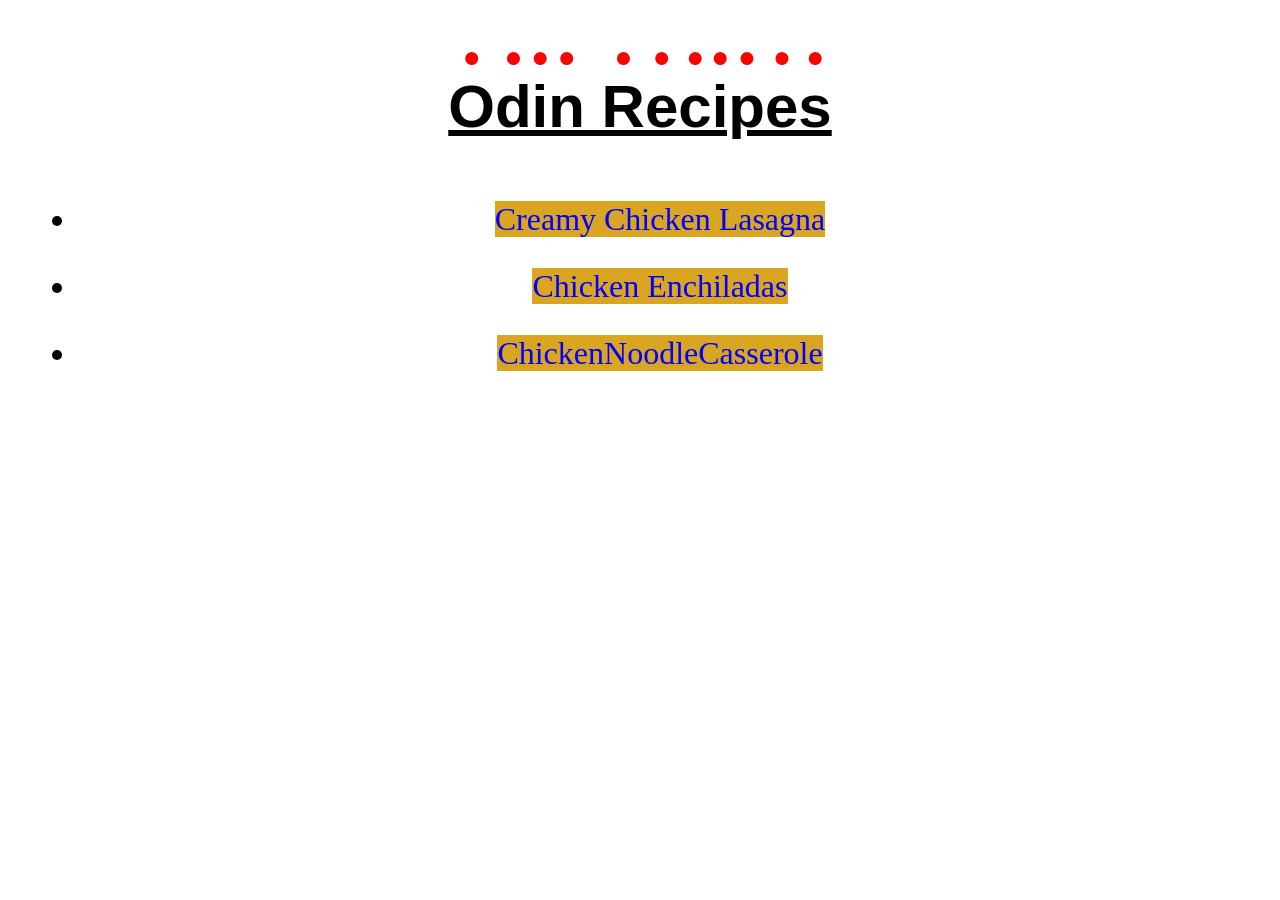
<file: index.html>
<!DOCTYPE html>
<html lang="en">

<head>
    <meta charset="UTF-8">
    <meta name="viewport" content="width=device-width, initial-scale=1.0">
    <title>Odin Recipes</title>
    <link rel="stylesheet" type="text/css" href="style.css">
</head>

<body>
    <h1>Odin Recipes</h1>
    <ul>
        <li>
            <a href="recipes/lasagna.html">Creamy Chicken Lasagna</a>
        </li>
        <li>
            <a href="recipes/ChickenEnchiladas.html">Chicken Enchiladas</a>
        </li>
        <li>
            <a href="recipes/ChickenNoodleCasserole.html">ChickenNoodleCasserole</a>
        </li>
    </ul>

</body>

</html>
</file>
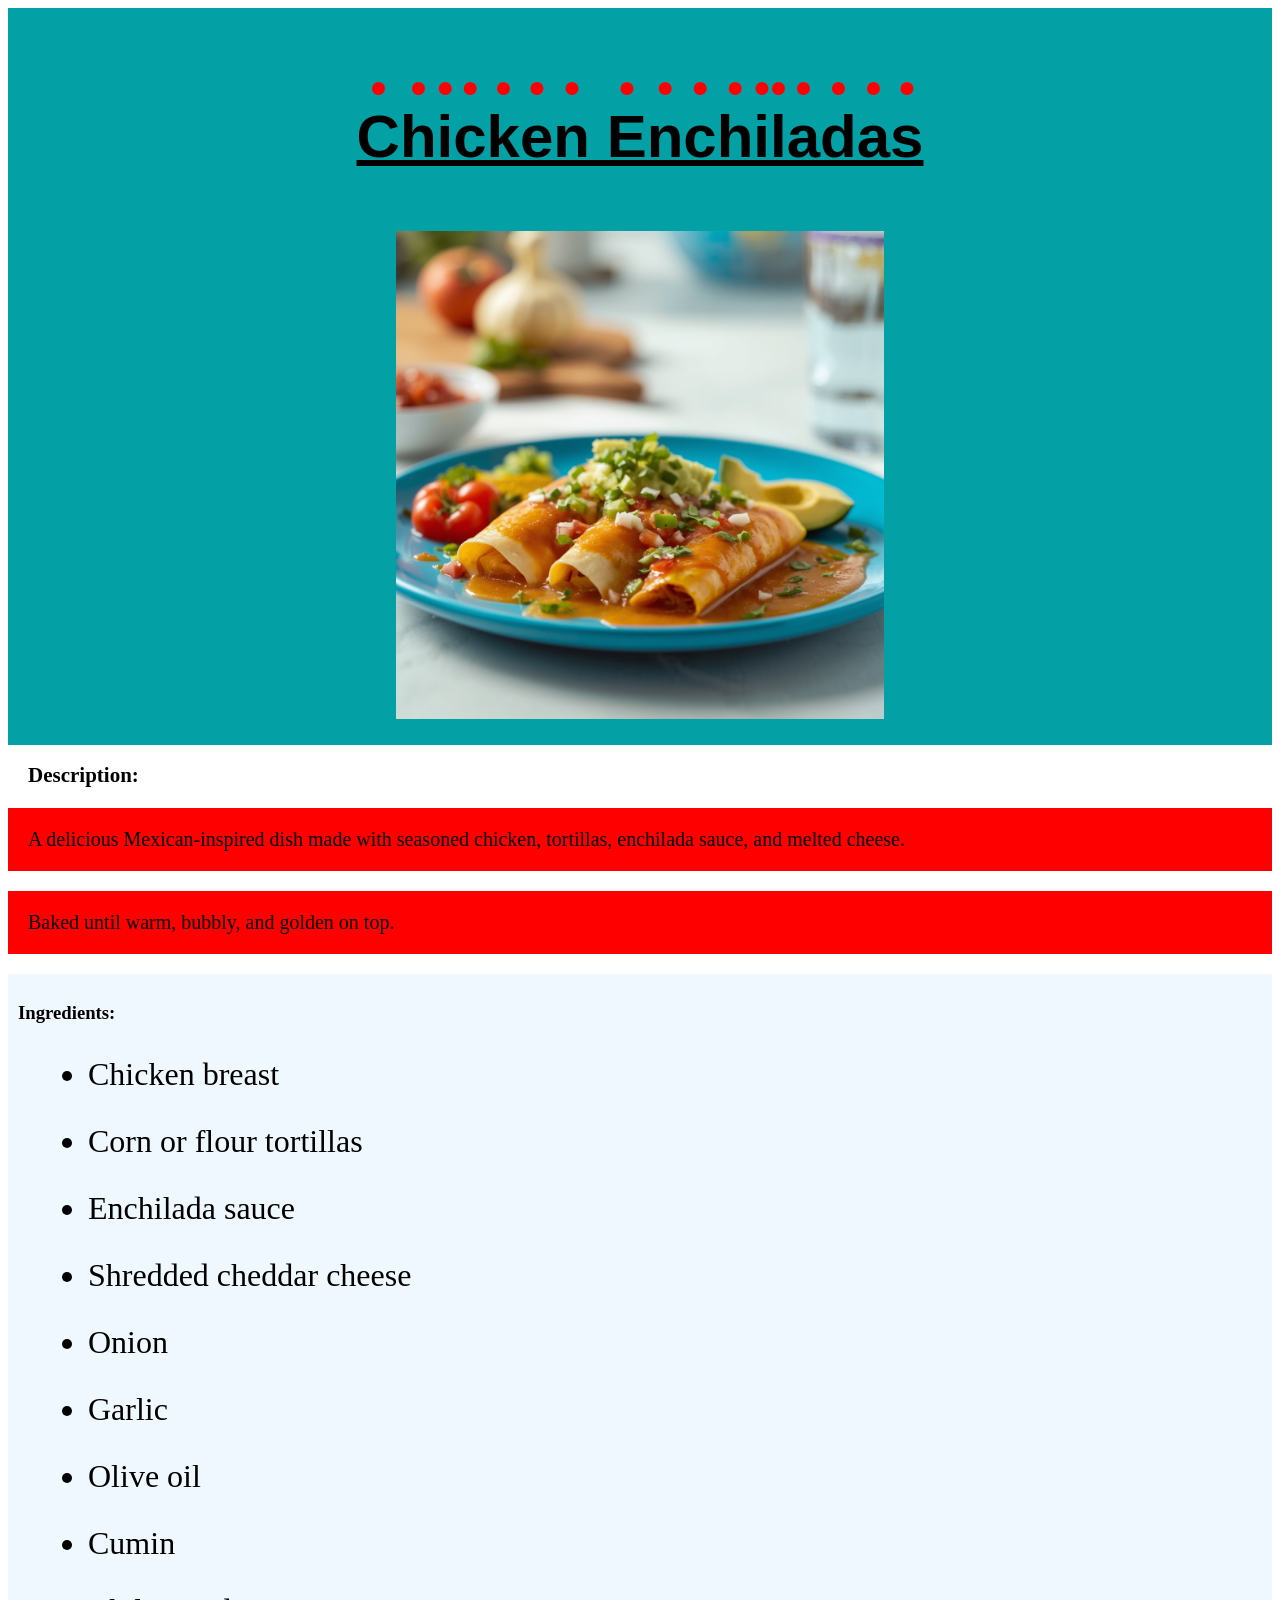
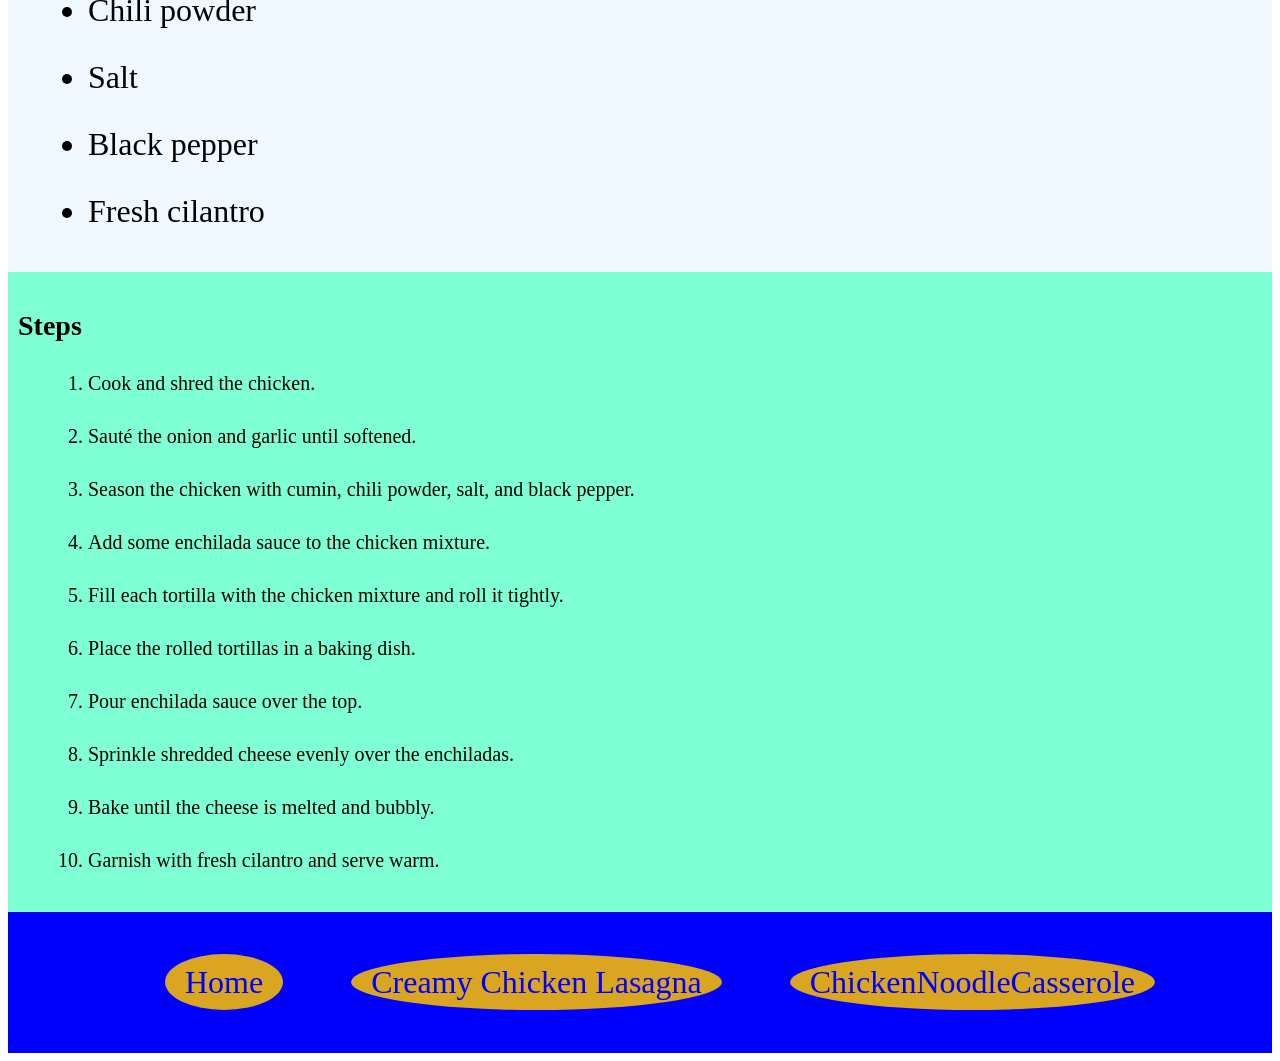
<file: recipes/ChickenEnchiladas.html>
<!DOCTYPE html>
<html lang="en">

<head>
    <meta charset="UTF-8">
    <meta name="viewport" content="width=device-width, initial-scale=1.0">
    <title>Chicken Enchiladas</title>
    <link rel="stylesheet" href="../style.css">
</head>

<body>
    <div class="heading">
        <h1>
            Chicken Enchiladas
        </h1>
        <img src="../images/ChickenEnchiladas.png" alt="Image of Chicken Enchiladas">
    </div>
    <div class="description">
        <h2>
            Description:
        </h2>
        <p>A delicious Mexican-inspired dish made with seasoned chicken, tortillas, enchilada sauce, and melted cheese.
        </p>
        <p>Baked until warm, bubbly, and golden on top.</p>
    </div>
    <div class="ingredients">
        <h3>Ingredients:</h3>
        <ul>
            <li>Chicken breast</li>
            <li>Corn or flour tortillas</li>
            <li>Enchilada sauce</li>
            <li>Shredded cheddar cheese</li>
            <li>Onion</li>
            <li>Garlic</li>
            <li>Olive oil</li>
            <li>Cumin</li>
            <li>Chili powder</li>
            <li>Salt</li>
            <li>Black pepper</li>
            <li>Fresh cilantro</li>
        </ul>
    </div>
    <div class="steps">
        <h3>Steps</h3>
        <ol>
            <li>Cook and shred the chicken.</li>
            <li>Sauté the onion and garlic until softened.</li>
            <li>Season the chicken with cumin, chili powder, salt, and black pepper.</li>
            <li>Add some enchilada sauce to the chicken mixture.</li>
            <li>Fill each tortilla with the chicken mixture and roll it tightly.</li>
            <li>Place the rolled tortillas in a baking dish.</li>
            <li>Pour enchilada sauce over the top.</li>
            <li>Sprinkle shredded cheese evenly over the enchiladas.</li>
            <li>Bake until the cheese is melted and bubbly.</li>
            <li>Garnish with fresh cilantro and serve warm.</li>
        </ol>
    </div>

</body>
<footer>
    <ul>
        <li>
            <a href="../index.html">Home</a>
        </li>
        <li>
            <a href="lasagna.html">Creamy Chicken Lasagna</a>
        </li>
        <li>
            <a href="ChickenNoodleCasserole.html">ChickenNoodleCasserole</a>
        </li>
    </ul>
</footer>

</html>
</file>
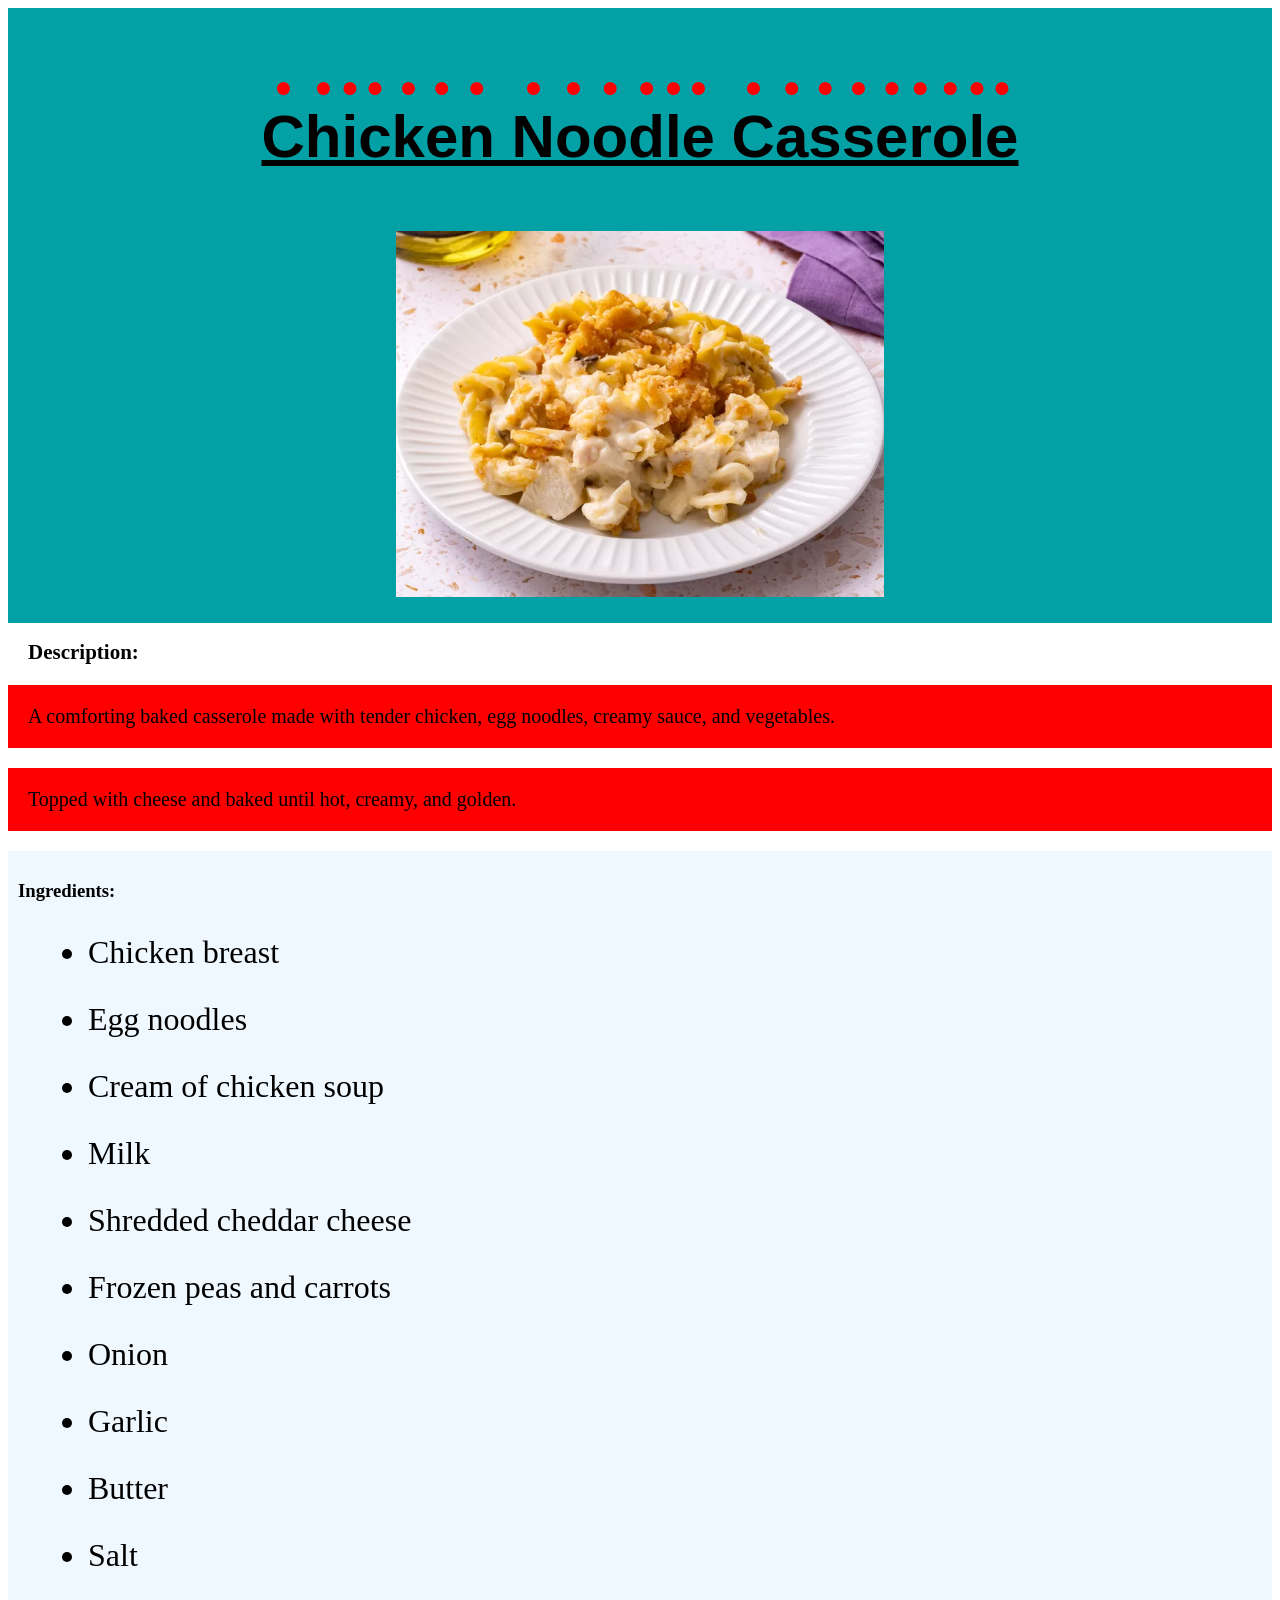
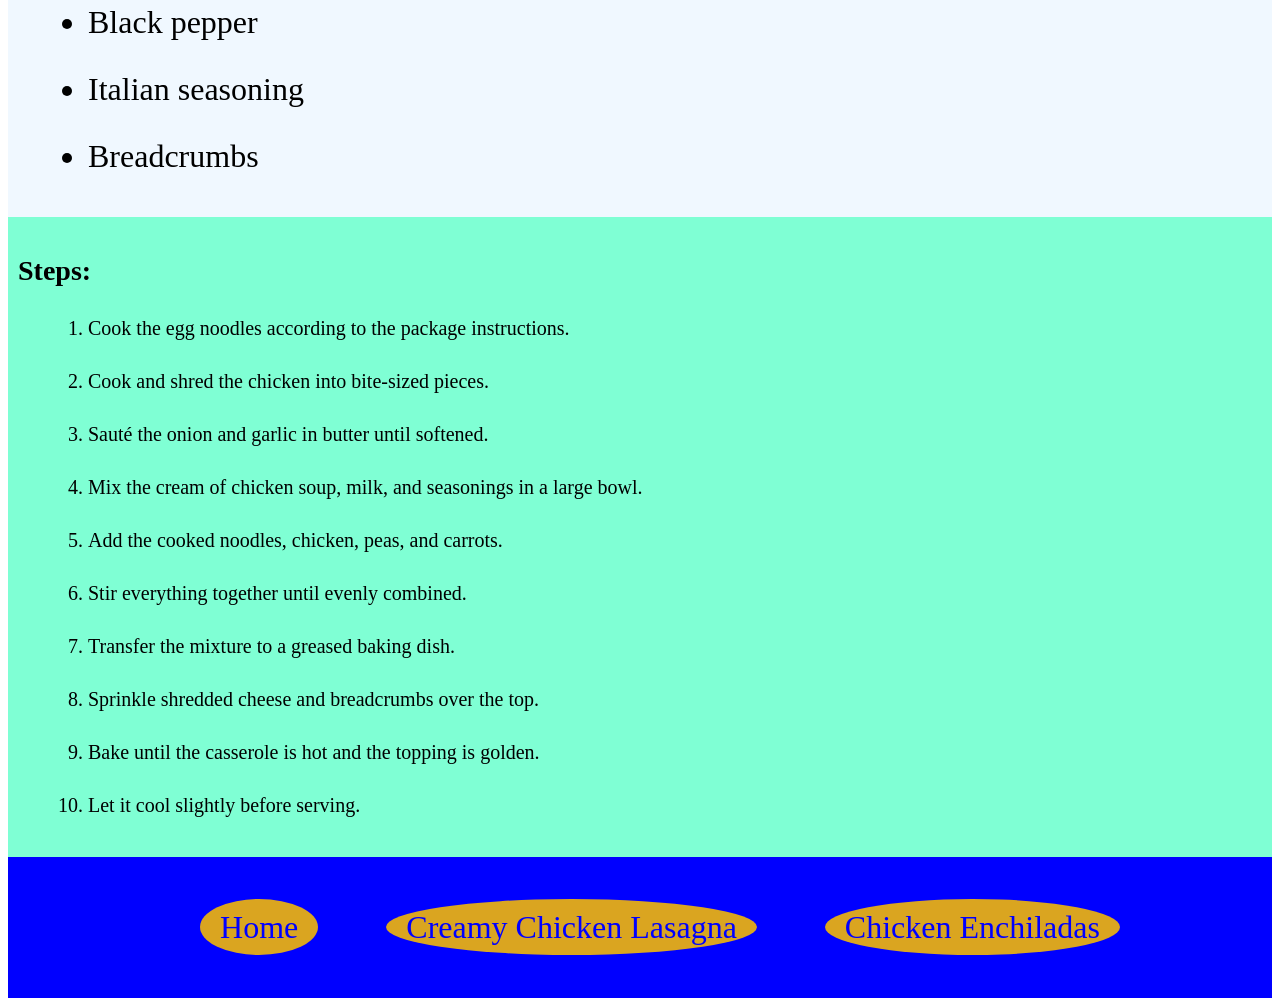
<file: recipes/ChickenNoodleCasserole.html>
<!DOCTYPE html>
<html lang="en">

<head>
    <meta charset="UTF-8">
    <meta name="viewport" content="width=device-width, initial-scale=1.0">
    <title>Chicken Noodle Casserole</title>
    <link rel="stylesheet" href="../style.css">
</head>

<body>
    <div class="heading">
        <h1>
            Chicken Noodle Casserole
        </h1>
        <img src="../images/fff.webp" alt="Image of Chicken Noodle Casserole">
    </div>
    <div class="description">
        <h2>
            Description:
        </h2>
        <p>A comforting baked casserole made with tender chicken, egg noodles, creamy sauce, and vegetables.</p>
        <p>Topped with cheese and baked until hot, creamy, and golden.</p>
    </div>
    <div class="ingredients">
        <h3>
            Ingredients:
        </h3>
        <ul>
            <li>Chicken breast</li>
            <li>Egg noodles</li>
            <li>Cream of chicken soup</li>
            <li>Milk</li>
            <li>Shredded cheddar cheese</li>
            <li>Frozen peas and carrots</li>
            <li>Onion</li>
            <li>Garlic</li>
            <li>Butter</li>
            <li>Salt</li>
            <li>Black pepper</li>
            <li>Italian seasoning</li>
            <li>Breadcrumbs</li>
        </ul>
    </div>
    <div class="steps">
        <h3>
            Steps:
        </h3>
        <ol>
            <li>Cook the egg noodles according to the package instructions.</li>
            <li>Cook and shred the chicken into bite-sized pieces.</li>
            <li>Sauté the onion and garlic in butter until softened.</li>
            <li>Mix the cream of chicken soup, milk, and seasonings in a large bowl.</li>
            <li>Add the cooked noodles, chicken, peas, and carrots.</li>
            <li>Stir everything together until evenly combined.</li>
            <li>Transfer the mixture to a greased baking dish.</li>
            <li>Sprinkle shredded cheese and breadcrumbs over the top.</li>
            <li>Bake until the casserole is hot and the topping is golden.</li>
            <li>Let it cool slightly before serving.</li>
        </ol>
    </div>
</body>
<footer>
    <ul>
        <li>
            <a href="../index.html">Home</a>
        </li>
        <li>
            <a href="lasagna.html">Creamy Chicken Lasagna</a>
        </li>
        <li>
            <a href="ChickenEnchiladas.html">Chicken Enchiladas</a>
        </li>
    </ul>
</footer>

</html>
</file>
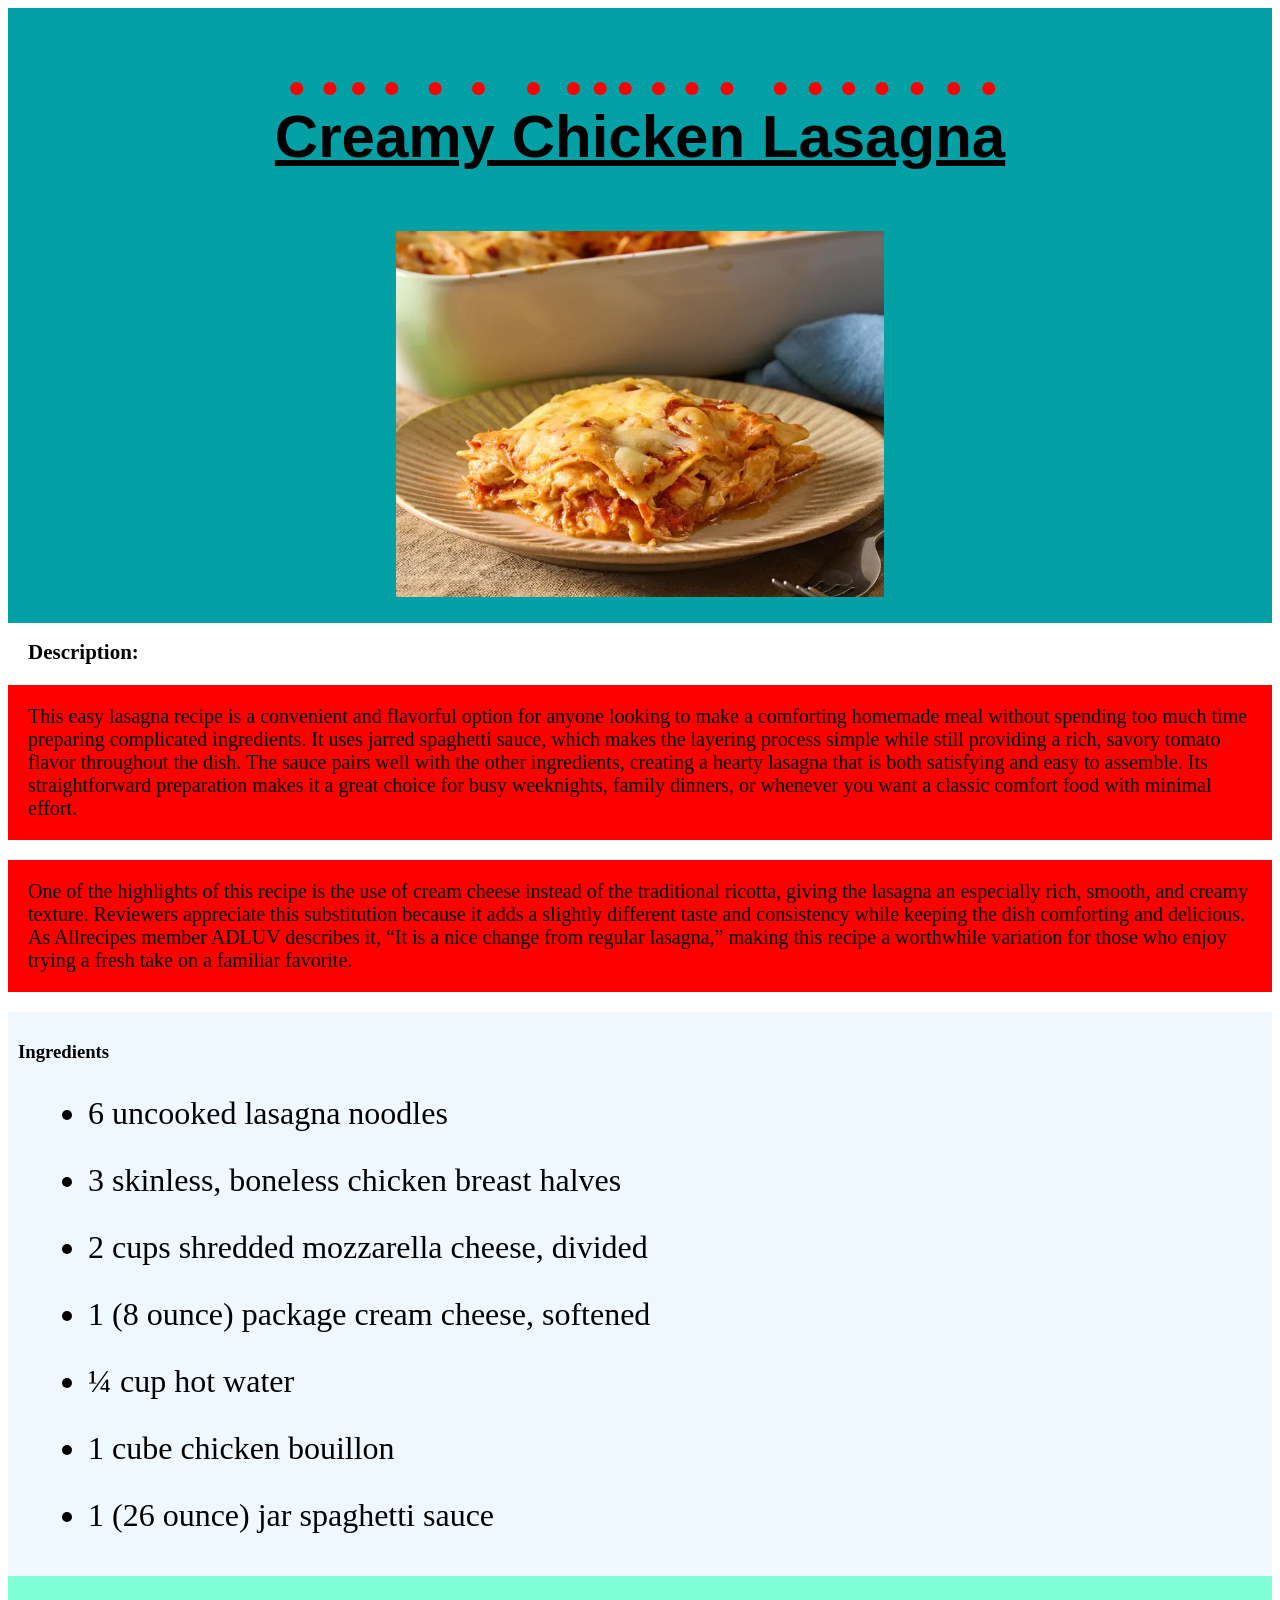
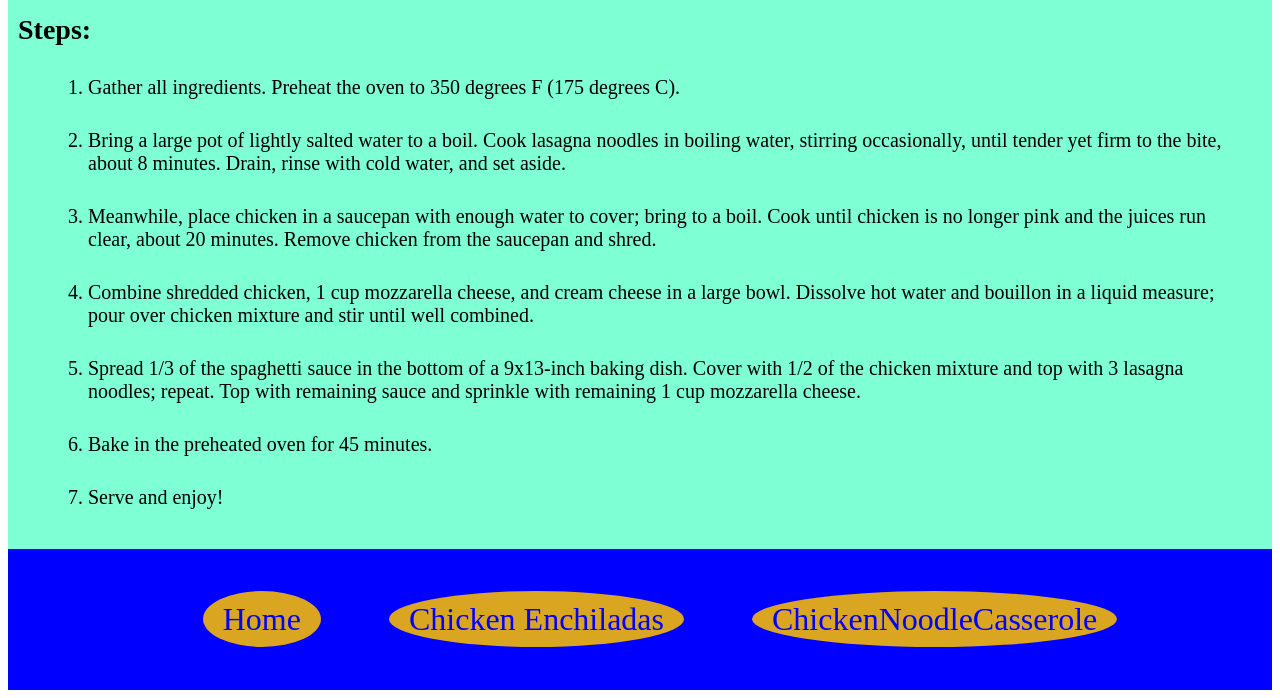
<file: recipes/lasagna.html>
<!DOCTYPE html>
<html lang="en">

<head>
    <meta charset="UTF-8">
    <meta name="viewport" content="width=device-width, initial-scale=1.0">
    <title>Creamy Chicken Lasagna</title>
    <link rel="stylesheet" href="../style.css">
</head>

<body>
    <div class="heading">
        <h1>Creamy Chicken Lasagna</h1>
        <img src="../images/Lasagna.png" alt="Creamy Chicken Lasagna images"><br>
    </div>
    <div class="description">
        <h2>Description:</h2>
        <p>
            This easy lasagna recipe is a convenient and flavorful option for anyone looking to make a comforting
            homemade
            meal without spending too much time preparing complicated ingredients. It uses jarred spaghetti sauce, which
            makes the layering process simple while still providing a rich, savory tomato flavor throughout the dish.
            The
            sauce pairs well with the other ingredients, creating a hearty lasagna that is both satisfying and easy to
            assemble. Its straightforward preparation makes it a great choice for busy weeknights, family dinners, or
            whenever you want a classic comfort food with minimal effort.
        </p>
        <p>
            One of the highlights of this recipe is the use of cream cheese instead of the traditional ricotta, giving
            the
            lasagna an especially rich, smooth, and creamy texture. Reviewers appreciate this substitution because it
            adds a
            slightly different taste and consistency while keeping the dish comforting and delicious. As Allrecipes
            member
            ADLUV describes it, “It is a nice change from regular lasagna,” making this recipe a worthwhile variation
            for
            those who enjoy trying a fresh take on a familiar favorite.
        </p>
    </div>
    <div class="ingredients">
        <h3>
            Ingredients
        </h3>
        <ul>
            <li>6 uncooked lasagna noodles</li>
            <li>3 skinless, boneless chicken breast halves</li>
            <li>2 cups shredded mozzarella cheese, divided</li>
            <li>1 (8 ounce) package cream cheese, softened</li>
            <li>¼ cup hot water</li>
            <li>1 cube chicken bouillon</li>
            <li>1 (26 ounce) jar spaghetti sauce</li>
        </ul>
    </div>
    <div class="steps">
        <h3>
            Steps:
        </h3>
        <ol>
            <li>Gather all ingredients. Preheat the oven to 350 degrees F (175 degrees C).</li>
            <li>Bring a large pot of lightly salted water to a boil. Cook lasagna noodles in boiling water, stirring
                occasionally, until tender yet firm to the bite, about 8 minutes. Drain, rinse with cold water, and set
                aside.
            </li>
            <li>
                Meanwhile, place chicken in a saucepan with enough water to cover; bring to a boil. Cook until chicken
                is no
                longer pink and the juices run clear, about 20 minutes. Remove chicken from the saucepan and shred.
            </li>
            <li>
                Combine shredded chicken, 1 cup mozzarella cheese, and cream cheese in a large bowl. Dissolve hot water
                and
                bouillon in a liquid measure; pour over chicken mixture and stir until well combined.
            </li>
            <li>
                Spread 1/3 of the spaghetti sauce in the bottom of a 9x13-inch baking dish. Cover with 1/2 of the
                chicken
                mixture and top with 3 lasagna noodles; repeat. Top with remaining sauce and sprinkle with remaining 1
                cup
                mozzarella cheese.
            </li>
            <li>
                Bake in the preheated oven for 45 minutes.
            </li>
            <li>
                Serve and enjoy!
            </li>
        </ol>
    </div>
</body>
<footer>
    <ul>
        <li>
            <a href="../index.html">Home</a>
        </li>
        <li>
            <a href="ChickenEnchiladas.html">Chicken Enchiladas</a>
        </li>
        <li>
            <a href="ChickenNoodleCasserole.html">ChickenNoodleCasserole</a>
        </li>
    </ul>
</footer>

</html>
</file>
<file: style.css>
h1,
ul {
    text-align: center;
    font-size: 60px;
    /* list-style-type: none; */
}

ul {
    font-size: 32px;
}

h1 {
    font-weight: bold;
    font-family: 'Lucida Sans', 'Lucida Sans Regular', 'Lucida Grande', 'Lucida Sans Unicode', Geneva, Verdana, sans-serif;
    text-emphasis: circle red;
    text-decoration: underline;
    margin-bottom: 60px;
}

li {
    margin: 10px;
    text-decoration: none;
    margin: 30px;
}

a {
    text-decoration: none;
    color: blue;
    background-color: goldenrod;
}

a:hover {
    text-decoration: underline;
    padding: 10px;
    background-color: yellow;
    border-radius: 20%;
}

.ingredients ul {
    text-align: left;
    /* background-color: aqua; */
}

.description h2 {
    font-size: 21px;
    padding-left: 20px;
}

.description p {

    padding: 20px;
    font-size: 20px;
    background-color: red;
}

.heading {
    text-align: center;
    background-color: rgb(3, 160, 165);
    padding: 22px;
}

img {
    height: 40%;
    width: 40%;
}

footer {
    background-color: blue;
    padding: 20px;
}

footer>ul>li {
    display: inline;
}

footer>ul>li>a {
    padding: 10px;
    padding-left: 20px;
    padding-right: 20px;
    border-radius: 50%;
}

.steps {
    background-color: aquamarine;
    padding: 10px;
    font-size: 20px;
}

.steps h3 {
    font-size: 28px;
}

.ingredients {
    background-color: aliceblue;
    padding: 10px;
}
</file>
